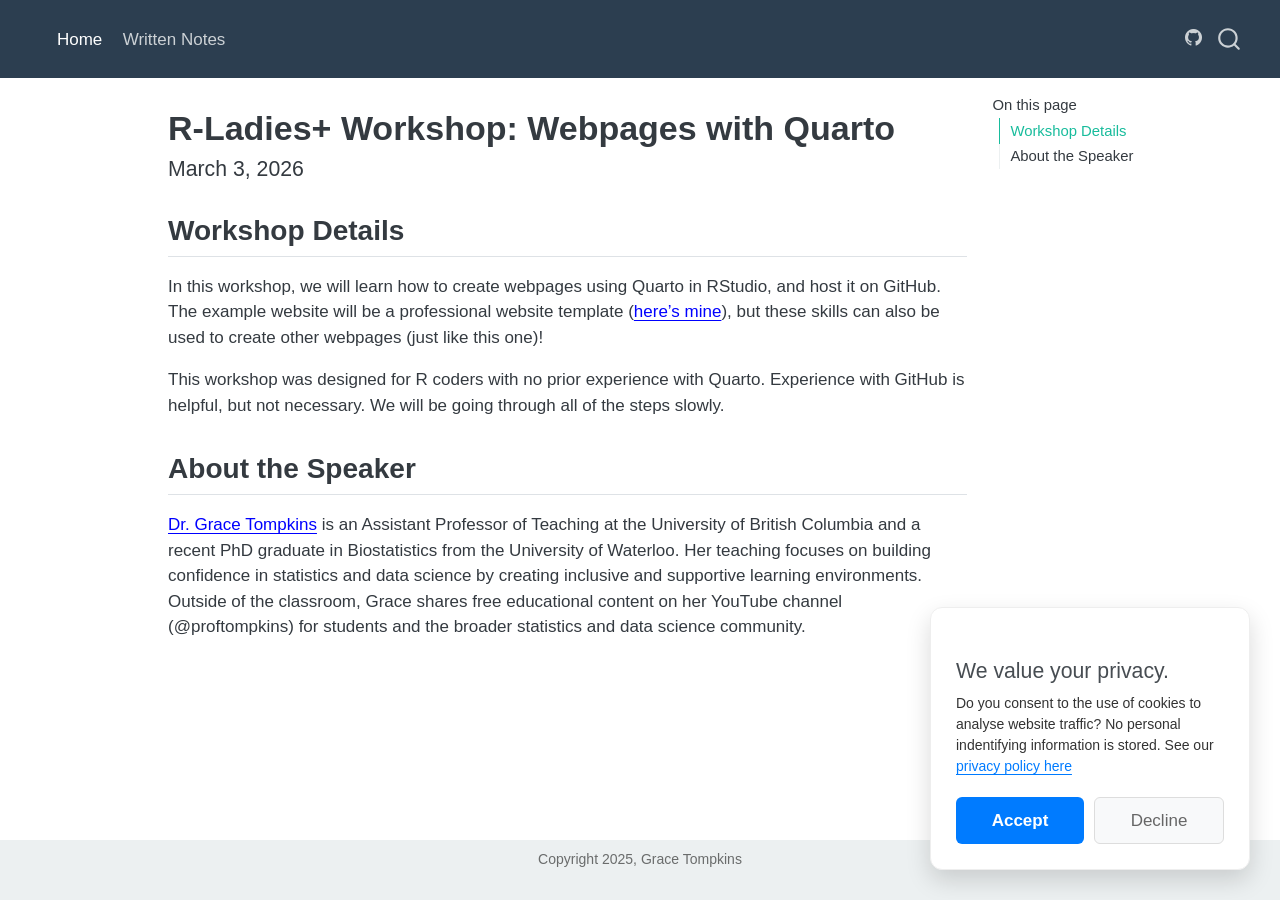
<file: docs/index.html>
<!DOCTYPE html>
<html xmlns="http://www.w3.org/1999/xhtml" lang="en" xml:lang="en"><head>

<meta charset="utf-8">
<meta name="generator" content="quarto-1.8.27">

<meta name="viewport" content="width=device-width, initial-scale=1.0, user-scalable=yes">


<title>R-Ladies+ Workshop: Webpages with Quarto –</title>
<style>
code{white-space: pre-wrap;}
span.smallcaps{font-variant: small-caps;}
div.columns{display: flex; gap: min(4vw, 1.5em);}
div.column{flex: auto; overflow-x: auto;}
div.hanging-indent{margin-left: 1.5em; text-indent: -1.5em;}
ul.task-list{list-style: none;}
ul.task-list li input[type="checkbox"] {
  width: 0.8em;
  margin: 0 0.8em 0.2em -1em; /* quarto-specific, see https://github.com/quarto-dev/quarto-cli/issues/4556 */ 
  vertical-align: middle;
}
</style>


<script src="site_libs/quarto-nav/quarto-nav.js"></script>
<script src="site_libs/quarto-nav/headroom.min.js"></script>
<script src="site_libs/clipboard/clipboard.min.js"></script>
<script src="site_libs/quarto-search/autocomplete.umd.js"></script>
<script src="site_libs/quarto-search/fuse.min.js"></script>
<script src="site_libs/quarto-search/quarto-search.js"></script>
<meta name="quarto:offset" content="./">
<script src="site_libs/quarto-html/quarto.js" type="module"></script>
<script src="site_libs/quarto-html/tabsets/tabsets.js" type="module"></script>
<script src="site_libs/quarto-html/axe/axe-check.js" type="module"></script>
<script src="site_libs/quarto-html/popper.min.js"></script>
<script src="site_libs/quarto-html/tippy.umd.min.js"></script>
<script src="site_libs/quarto-html/anchor.min.js"></script>
<link href="site_libs/quarto-html/tippy.css" rel="stylesheet">
<link href="site_libs/quarto-html/quarto-syntax-highlighting-ed96de9b727972fe78a7b5d16c58bf87.css" rel="stylesheet" id="quarto-text-highlighting-styles">
<script src="site_libs/bootstrap/bootstrap.min.js"></script>
<link href="site_libs/bootstrap/bootstrap-icons.css" rel="stylesheet">
<link href="site_libs/bootstrap/bootstrap-a77230261594aeb2a9720b185e0db048.min.css" rel="stylesheet" append-hash="true" id="quarto-bootstrap" data-mode="light">
<script id="quarto-search-options" type="application/json">{
  "location": "navbar",
  "copy-button": false,
  "collapse-after": 3,
  "panel-placement": "end",
  "type": "overlay",
  "limit": 50,
  "keyboard-shortcut": [
    "f",
    "/",
    "s"
  ],
  "show-item-context": false,
  "language": {
    "search-no-results-text": "No results",
    "search-matching-documents-text": "matching documents",
    "search-copy-link-title": "Copy link to search",
    "search-hide-matches-text": "Hide additional matches",
    "search-more-match-text": "more match in this document",
    "search-more-matches-text": "more matches in this document",
    "search-clear-button-title": "Clear",
    "search-text-placeholder": "",
    "search-detached-cancel-button-title": "Cancel",
    "search-submit-button-title": "Submit",
    "search-label": "Search"
  }
}</script>
<script async="" src="https://www.googletagmanager.com/gtag/js?id=G-RJDHWMT862"></script>
<script>
  window.dataLayer = window.dataLayer || [];
  function gtag(){dataLayer.push(arguments);}
  
  // Default to 'denied' if you want to be GDPR compliant
  gtag('consent', 'default', {
    'analytics_storage': 'denied'
  });

  gtag('js', new Date());
  gtag('config', 'G-RJDHWMT862');

  // Function to trigger when user accepts
  function acceptCookies() {
    gtag('consent', 'update', {
      'analytics_storage': 'granted'
    });
    // Hide your pop-up logic here
    document.getElementById('cookie-popup').style.display = 'none';
    localStorage.setItem('cookieConsent', 'granted');
  }
</script>


<link rel="stylesheet" href="styles.css">
</head>

<body class="nav-fixed quarto-light">

<div id="quarto-search-results"></div>
  <header id="quarto-header" class="headroom fixed-top">
    <nav class="navbar navbar-expand-lg " data-bs-theme="dark">
      <div class="navbar-container container-fluid">
      <div class="navbar-brand-container mx-auto">
    <a class="navbar-brand" href="./index.html">
    <span class="navbar-title"></span>
    </a>
  </div>
            <div id="quarto-search" class="" title="Search"></div>
          <button class="navbar-toggler" type="button" data-bs-toggle="collapse" data-bs-target="#navbarCollapse" aria-controls="navbarCollapse" role="menu" aria-expanded="false" aria-label="Toggle navigation" onclick="if (window.quartoToggleHeadroom) { window.quartoToggleHeadroom(); }">
  <span class="navbar-toggler-icon"></span>
</button>
          <div class="collapse navbar-collapse" id="navbarCollapse">
            <ul class="navbar-nav navbar-nav-scroll me-auto">
  <li class="nav-item">
    <a class="nav-link active" href="./index.html" aria-current="page"> 
<span class="menu-text">Home</span></a>
  </li>  
  <li class="nav-item">
    <a class="nav-link" href="./notes.html"> 
<span class="menu-text">Written Notes</span></a>
  </li>  
</ul>
          </div> <!-- /navcollapse -->
            <div class="quarto-navbar-tools">
    <a href="https://github.com/grcetmpk/rladies-quartowebpages" title="" class="quarto-navigation-tool px-1" aria-label=""><i class="bi bi-github"></i></a>
</div>
      </div> <!-- /container-fluid -->
    </nav>
</header>
<!-- content -->
<div id="quarto-content" class="quarto-container page-columns page-rows-contents page-layout-article page-navbar">
<!-- sidebar -->
<!-- margin-sidebar -->
    <div id="quarto-margin-sidebar" class="sidebar margin-sidebar">
        <nav id="TOC" role="doc-toc" class="toc-active">
    <h2 id="toc-title">On this page</h2>
   
  <ul>
  <li><a href="#workshop-details" id="toc-workshop-details" class="nav-link active" data-scroll-target="#workshop-details">Workshop Details</a></li>
  <li><a href="#about-the-speaker" id="toc-about-the-speaker" class="nav-link" data-scroll-target="#about-the-speaker">About the Speaker</a></li>
  </ul>
</nav>
    </div>
<!-- main -->
<main class="content" id="quarto-document-content">

<header id="title-block-header" class="quarto-title-block default">
<div class="quarto-title">
<h1 class="title">R-Ladies+ Workshop: Webpages with Quarto</h1>
<p class="subtitle lead">March 3, 2026</p>
</div>



<div class="quarto-title-meta">

    
  
    
  </div>
  


</header>


<section id="workshop-details" class="level2">
<h2 class="anchored" data-anchor-id="workshop-details">Workshop Details</h2>
<p>In this workshop, we will learn how to create webpages using Quarto in RStudio, and host it on GitHub. The example website will be a professional website template (<a href="grcetmpk.github.io">here’s mine</a>), but these skills can also be used to create other webpages (just like this one)!</p>
<p>This workshop was designed for R coders with no prior experience with Quarto. Experience with GitHub is helpful, but not necessary. We will be going through all of the steps slowly.</p>
</section>
<section id="about-the-speaker" class="level2">
<h2 class="anchored" data-anchor-id="about-the-speaker">About the Speaker</h2>
<p><a href="grcetmpk.github.io">Dr.&nbsp;Grace Tompkins</a> is an Assistant Professor of Teaching at the University of British Columbia and a recent PhD graduate in Biostatistics from the University of Waterloo. Her teaching focuses on building confidence in statistics and data science by creating inclusive and supportive learning environments. Outside of the classroom, Grace shares free educational content on her YouTube channel (<span class="citation" data-cites="proftompkins">@proftompkins</span>) for students and the broader statistics and data science community.</p>


</section>

</main> <!-- /main -->
<style>
  #cookie-popup {
    position: fixed;
    bottom: 30px;
    right: 30px;
    width: 320px;
    background-color: #ffffff;
    /* This padding creates the space between the edge and the content */
    padding: 25px; 
    border-radius: 12px;
    box-shadow: 0 10px 25px rgba(0,0,0,0.15);
    border: 1px solid #eee;
    z-index: 9999;
    font-family: sans-serif;
    display: none; /* Hidden by default, shown by logic below */
  }

  #cookie-popup p {
    margin: 0 0 20px 0;
    font-size: 14px;
    line-height: 1.5;
    color: #333;
  }

  .popup-button-container {
    display: flex;
    gap: 10px; /* Space between the two buttons */
  }

  .btn-accept {
    flex: 1;
    background-color: #007bff;
    color: white;
    border: none;
    padding: 10px;
    border-radius: 6px;
    cursor: pointer;
    font-weight: 600;
  }

  .btn-decline {
    flex: 1;
    background-color: #f8f9fa;
    color: #666;
    border: 1px solid #ddd;
    padding: 10px;
    border-radius: 6px;
    cursor: pointer;
  }

  .btn-accept:hover { background-color: #0056b3; }
  .btn-decline:hover { background-color: #e2e6ea; }
</style>

<div id="cookie-popup">
  <h4> We value your privacy. </h4>
  <p>Do you consent to the use of cookies to analyse website traffic? No personal indentifying information is stored. See our <a href="./privacypolicy/privacy.html" style="color: #007bff; text-decoration: underline;">privacy policy here</a></p>
  <div class="popup-button-container">
    <button class="btn-accept" onclick="acceptCookies()">Accept</button>
    <button class="btn-decline" onclick="declineCookies()">Decline</button>
  </div>
</div>

<script>
  window.onload = function() {
    const consent = localStorage.getItem('cookieConsent');
    // Only show if the user hasn't made a choice yet
    if (!consent) {
      document.getElementById('cookie-popup').style.display = 'block';
    } else if (consent === 'granted') {
      // If already granted, run the analytics logic
      activateAnalytics();
    }
  };

  function acceptCookies() {
    localStorage.setItem('cookieConsent', 'granted');
    activateAnalytics();
    closePopup();
  }

  function declineCookies() {
    localStorage.setItem('cookieConsent', 'denied');
    closePopup();
  }

  function closePopup() {
    document.getElementById('cookie-popup').style.display = 'none';
  }

  function activateAnalytics() {
    // This calls the gtag consent update from your google-analytics.html
    if (typeof gtag === 'function') {
      gtag('consent', 'update', {
        'analytics_storage': 'granted'
      });
    }
  }
</script>
<script id="quarto-html-after-body" type="application/javascript">
  window.document.addEventListener("DOMContentLoaded", function (event) {
    const icon = "";
    const anchorJS = new window.AnchorJS();
    anchorJS.options = {
      placement: 'right',
      icon: icon
    };
    anchorJS.add('.anchored');
    const isCodeAnnotation = (el) => {
      for (const clz of el.classList) {
        if (clz.startsWith('code-annotation-')) {                     
          return true;
        }
      }
      return false;
    }
    const onCopySuccess = function(e) {
      // button target
      const button = e.trigger;
      // don't keep focus
      button.blur();
      // flash "checked"
      button.classList.add('code-copy-button-checked');
      var currentTitle = button.getAttribute("title");
      button.setAttribute("title", "Copied!");
      let tooltip;
      if (window.bootstrap) {
        button.setAttribute("data-bs-toggle", "tooltip");
        button.setAttribute("data-bs-placement", "left");
        button.setAttribute("data-bs-title", "Copied!");
        tooltip = new bootstrap.Tooltip(button, 
          { trigger: "manual", 
            customClass: "code-copy-button-tooltip",
            offset: [0, -8]});
        tooltip.show();    
      }
      setTimeout(function() {
        if (tooltip) {
          tooltip.hide();
          button.removeAttribute("data-bs-title");
          button.removeAttribute("data-bs-toggle");
          button.removeAttribute("data-bs-placement");
        }
        button.setAttribute("title", currentTitle);
        button.classList.remove('code-copy-button-checked');
      }, 1000);
      // clear code selection
      e.clearSelection();
    }
    const getTextToCopy = function(trigger) {
      const outerScaffold = trigger.parentElement.cloneNode(true);
      const codeEl = outerScaffold.querySelector('code');
      for (const childEl of codeEl.children) {
        if (isCodeAnnotation(childEl)) {
          childEl.remove();
        }
      }
      return codeEl.innerText;
    }
    const clipboard = new window.ClipboardJS('.code-copy-button:not([data-in-quarto-modal])', {
      text: getTextToCopy
    });
    clipboard.on('success', onCopySuccess);
    if (window.document.getElementById('quarto-embedded-source-code-modal')) {
      const clipboardModal = new window.ClipboardJS('.code-copy-button[data-in-quarto-modal]', {
        text: getTextToCopy,
        container: window.document.getElementById('quarto-embedded-source-code-modal')
      });
      clipboardModal.on('success', onCopySuccess);
    }
      var localhostRegex = new RegExp(/^(?:http|https):\/\/localhost\:?[0-9]*\//);
      var mailtoRegex = new RegExp(/^mailto:/);
        var filterRegex = new RegExp('/' + window.location.host + '/');
      var isInternal = (href) => {
          return filterRegex.test(href) || localhostRegex.test(href) || mailtoRegex.test(href);
      }
      // Inspect non-navigation links and adorn them if external
     var links = window.document.querySelectorAll('a[href]:not(.nav-link):not(.navbar-brand):not(.toc-action):not(.sidebar-link):not(.sidebar-item-toggle):not(.pagination-link):not(.no-external):not([aria-hidden]):not(.dropdown-item):not(.quarto-navigation-tool):not(.about-link)');
      for (var i=0; i<links.length; i++) {
        const link = links[i];
        if (!isInternal(link.href)) {
          // undo the damage that might have been done by quarto-nav.js in the case of
          // links that we want to consider external
          if (link.dataset.originalHref !== undefined) {
            link.href = link.dataset.originalHref;
          }
        }
      }
    function tippyHover(el, contentFn, onTriggerFn, onUntriggerFn) {
      const config = {
        allowHTML: true,
        maxWidth: 500,
        delay: 100,
        arrow: false,
        appendTo: function(el) {
            return el.parentElement;
        },
        interactive: true,
        interactiveBorder: 10,
        theme: 'quarto',
        placement: 'bottom-start',
      };
      if (contentFn) {
        config.content = contentFn;
      }
      if (onTriggerFn) {
        config.onTrigger = onTriggerFn;
      }
      if (onUntriggerFn) {
        config.onUntrigger = onUntriggerFn;
      }
      window.tippy(el, config); 
    }
    const noterefs = window.document.querySelectorAll('a[role="doc-noteref"]');
    for (var i=0; i<noterefs.length; i++) {
      const ref = noterefs[i];
      tippyHover(ref, function() {
        // use id or data attribute instead here
        let href = ref.getAttribute('data-footnote-href') || ref.getAttribute('href');
        try { href = new URL(href).hash; } catch {}
        const id = href.replace(/^#\/?/, "");
        const note = window.document.getElementById(id);
        if (note) {
          return note.innerHTML;
        } else {
          return "";
        }
      });
    }
    const xrefs = window.document.querySelectorAll('a.quarto-xref');
    const processXRef = (id, note) => {
      // Strip column container classes
      const stripColumnClz = (el) => {
        el.classList.remove("page-full", "page-columns");
        if (el.children) {
          for (const child of el.children) {
            stripColumnClz(child);
          }
        }
      }
      stripColumnClz(note)
      if (id === null || id.startsWith('sec-')) {
        // Special case sections, only their first couple elements
        const container = document.createElement("div");
        if (note.children && note.children.length > 2) {
          container.appendChild(note.children[0].cloneNode(true));
          for (let i = 1; i < note.children.length; i++) {
            const child = note.children[i];
            if (child.tagName === "P" && child.innerText === "") {
              continue;
            } else {
              container.appendChild(child.cloneNode(true));
              break;
            }
          }
          if (window.Quarto?.typesetMath) {
            window.Quarto.typesetMath(container);
          }
          return container.innerHTML
        } else {
          if (window.Quarto?.typesetMath) {
            window.Quarto.typesetMath(note);
          }
          return note.innerHTML;
        }
      } else {
        // Remove any anchor links if they are present
        const anchorLink = note.querySelector('a.anchorjs-link');
        if (anchorLink) {
          anchorLink.remove();
        }
        if (window.Quarto?.typesetMath) {
          window.Quarto.typesetMath(note);
        }
        if (note.classList.contains("callout")) {
          return note.outerHTML;
        } else {
          return note.innerHTML;
        }
      }
    }
    for (var i=0; i<xrefs.length; i++) {
      const xref = xrefs[i];
      tippyHover(xref, undefined, function(instance) {
        instance.disable();
        let url = xref.getAttribute('href');
        let hash = undefined; 
        if (url.startsWith('#')) {
          hash = url;
        } else {
          try { hash = new URL(url).hash; } catch {}
        }
        if (hash) {
          const id = hash.replace(/^#\/?/, "");
          const note = window.document.getElementById(id);
          if (note !== null) {
            try {
              const html = processXRef(id, note.cloneNode(true));
              instance.setContent(html);
            } finally {
              instance.enable();
              instance.show();
            }
          } else {
            // See if we can fetch this
            fetch(url.split('#')[0])
            .then(res => res.text())
            .then(html => {
              const parser = new DOMParser();
              const htmlDoc = parser.parseFromString(html, "text/html");
              const note = htmlDoc.getElementById(id);
              if (note !== null) {
                const html = processXRef(id, note);
                instance.setContent(html);
              } 
            }).finally(() => {
              instance.enable();
              instance.show();
            });
          }
        } else {
          // See if we can fetch a full url (with no hash to target)
          // This is a special case and we should probably do some content thinning / targeting
          fetch(url)
          .then(res => res.text())
          .then(html => {
            const parser = new DOMParser();
            const htmlDoc = parser.parseFromString(html, "text/html");
            const note = htmlDoc.querySelector('main.content');
            if (note !== null) {
              // This should only happen for chapter cross references
              // (since there is no id in the URL)
              // remove the first header
              if (note.children.length > 0 && note.children[0].tagName === "HEADER") {
                note.children[0].remove();
              }
              const html = processXRef(null, note);
              instance.setContent(html);
            } 
          }).finally(() => {
            instance.enable();
            instance.show();
          });
        }
      }, function(instance) {
      });
    }
        let selectedAnnoteEl;
        const selectorForAnnotation = ( cell, annotation) => {
          let cellAttr = 'data-code-cell="' + cell + '"';
          let lineAttr = 'data-code-annotation="' +  annotation + '"';
          const selector = 'span[' + cellAttr + '][' + lineAttr + ']';
          return selector;
        }
        const selectCodeLines = (annoteEl) => {
          const doc = window.document;
          const targetCell = annoteEl.getAttribute("data-target-cell");
          const targetAnnotation = annoteEl.getAttribute("data-target-annotation");
          const annoteSpan = window.document.querySelector(selectorForAnnotation(targetCell, targetAnnotation));
          const lines = annoteSpan.getAttribute("data-code-lines").split(",");
          const lineIds = lines.map((line) => {
            return targetCell + "-" + line;
          })
          let top = null;
          let height = null;
          let parent = null;
          if (lineIds.length > 0) {
              //compute the position of the single el (top and bottom and make a div)
              const el = window.document.getElementById(lineIds[0]);
              top = el.offsetTop;
              height = el.offsetHeight;
              parent = el.parentElement.parentElement;
            if (lineIds.length > 1) {
              const lastEl = window.document.getElementById(lineIds[lineIds.length - 1]);
              const bottom = lastEl.offsetTop + lastEl.offsetHeight;
              height = bottom - top;
            }
            if (top !== null && height !== null && parent !== null) {
              // cook up a div (if necessary) and position it 
              let div = window.document.getElementById("code-annotation-line-highlight");
              if (div === null) {
                div = window.document.createElement("div");
                div.setAttribute("id", "code-annotation-line-highlight");
                div.style.position = 'absolute';
                parent.appendChild(div);
              }
              div.style.top = top - 2 + "px";
              div.style.height = height + 4 + "px";
              div.style.left = 0;
              let gutterDiv = window.document.getElementById("code-annotation-line-highlight-gutter");
              if (gutterDiv === null) {
                gutterDiv = window.document.createElement("div");
                gutterDiv.setAttribute("id", "code-annotation-line-highlight-gutter");
                gutterDiv.style.position = 'absolute';
                const codeCell = window.document.getElementById(targetCell);
                const gutter = codeCell.querySelector('.code-annotation-gutter');
                gutter.appendChild(gutterDiv);
              }
              gutterDiv.style.top = top - 2 + "px";
              gutterDiv.style.height = height + 4 + "px";
            }
            selectedAnnoteEl = annoteEl;
          }
        };
        const unselectCodeLines = () => {
          const elementsIds = ["code-annotation-line-highlight", "code-annotation-line-highlight-gutter"];
          elementsIds.forEach((elId) => {
            const div = window.document.getElementById(elId);
            if (div) {
              div.remove();
            }
          });
          selectedAnnoteEl = undefined;
        };
          // Handle positioning of the toggle
      window.addEventListener(
        "resize",
        throttle(() => {
          elRect = undefined;
          if (selectedAnnoteEl) {
            selectCodeLines(selectedAnnoteEl);
          }
        }, 10)
      );
      function throttle(fn, ms) {
      let throttle = false;
      let timer;
        return (...args) => {
          if(!throttle) { // first call gets through
              fn.apply(this, args);
              throttle = true;
          } else { // all the others get throttled
              if(timer) clearTimeout(timer); // cancel #2
              timer = setTimeout(() => {
                fn.apply(this, args);
                timer = throttle = false;
              }, ms);
          }
        };
      }
        // Attach click handler to the DT
        const annoteDls = window.document.querySelectorAll('dt[data-target-cell]');
        for (const annoteDlNode of annoteDls) {
          annoteDlNode.addEventListener('click', (event) => {
            const clickedEl = event.target;
            if (clickedEl !== selectedAnnoteEl) {
              unselectCodeLines();
              const activeEl = window.document.querySelector('dt[data-target-cell].code-annotation-active');
              if (activeEl) {
                activeEl.classList.remove('code-annotation-active');
              }
              selectCodeLines(clickedEl);
              clickedEl.classList.add('code-annotation-active');
            } else {
              // Unselect the line
              unselectCodeLines();
              clickedEl.classList.remove('code-annotation-active');
            }
          });
        }
    const findCites = (el) => {
      const parentEl = el.parentElement;
      if (parentEl) {
        const cites = parentEl.dataset.cites;
        if (cites) {
          return {
            el,
            cites: cites.split(' ')
          };
        } else {
          return findCites(el.parentElement)
        }
      } else {
        return undefined;
      }
    };
    var bibliorefs = window.document.querySelectorAll('a[role="doc-biblioref"]');
    for (var i=0; i<bibliorefs.length; i++) {
      const ref = bibliorefs[i];
      const citeInfo = findCites(ref);
      if (citeInfo) {
        tippyHover(citeInfo.el, function() {
          var popup = window.document.createElement('div');
          citeInfo.cites.forEach(function(cite) {
            var citeDiv = window.document.createElement('div');
            citeDiv.classList.add('hanging-indent');
            citeDiv.classList.add('csl-entry');
            var biblioDiv = window.document.getElementById('ref-' + cite);
            if (biblioDiv) {
              citeDiv.innerHTML = biblioDiv.innerHTML;
            }
            popup.appendChild(citeDiv);
          });
          return popup.innerHTML;
        });
      }
    }
  });
  </script>
</div> <!-- /content -->
<footer class="footer">
  <div class="nav-footer">
    <div class="nav-footer-left">
      &nbsp;
    </div>   
    <div class="nav-footer-center">
<p>Copyright 2025, Grace Tompkins</p>
</div>
    <div class="nav-footer-right">
      &nbsp;
    </div>
  </div>
</footer>




</body></html>
</file>
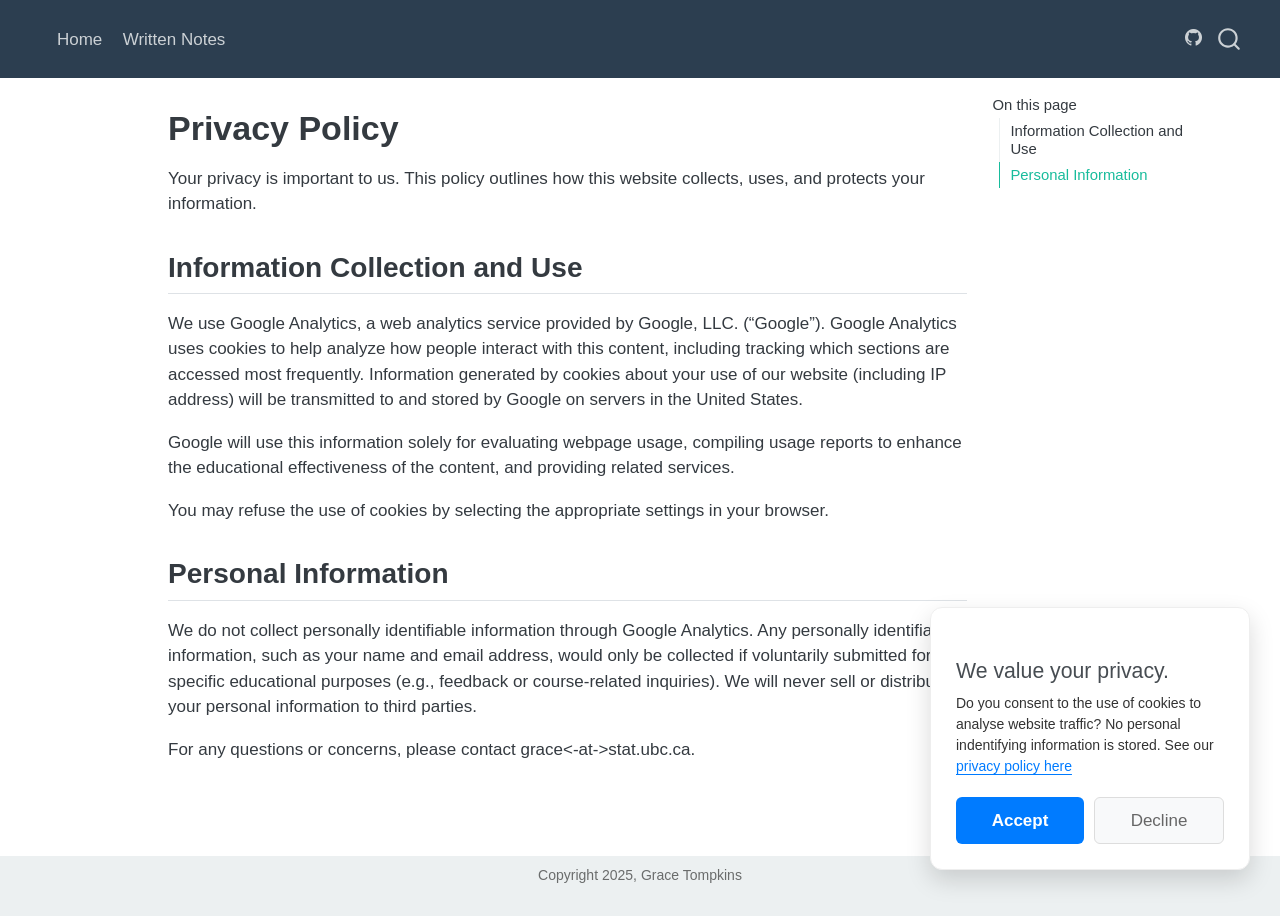
<file: docs/privacypolicy/privacy.html>
<!DOCTYPE html>
<html xmlns="http://www.w3.org/1999/xhtml" lang="en" xml:lang="en"><head>

<meta charset="utf-8">
<meta name="generator" content="quarto-1.8.27">

<meta name="viewport" content="width=device-width, initial-scale=1.0, user-scalable=yes">


<title>Privacy Policy –</title>
<style>
code{white-space: pre-wrap;}
span.smallcaps{font-variant: small-caps;}
div.columns{display: flex; gap: min(4vw, 1.5em);}
div.column{flex: auto; overflow-x: auto;}
div.hanging-indent{margin-left: 1.5em; text-indent: -1.5em;}
ul.task-list{list-style: none;}
ul.task-list li input[type="checkbox"] {
  width: 0.8em;
  margin: 0 0.8em 0.2em -1em; /* quarto-specific, see https://github.com/quarto-dev/quarto-cli/issues/4556 */ 
  vertical-align: middle;
}
</style>


<script src="../site_libs/quarto-nav/quarto-nav.js"></script>
<script src="../site_libs/quarto-nav/headroom.min.js"></script>
<script src="../site_libs/clipboard/clipboard.min.js"></script>
<script src="../site_libs/quarto-search/autocomplete.umd.js"></script>
<script src="../site_libs/quarto-search/fuse.min.js"></script>
<script src="../site_libs/quarto-search/quarto-search.js"></script>
<meta name="quarto:offset" content="../">
<script src="../site_libs/quarto-html/quarto.js" type="module"></script>
<script src="../site_libs/quarto-html/tabsets/tabsets.js" type="module"></script>
<script src="../site_libs/quarto-html/axe/axe-check.js" type="module"></script>
<script src="../site_libs/quarto-html/popper.min.js"></script>
<script src="../site_libs/quarto-html/tippy.umd.min.js"></script>
<script src="../site_libs/quarto-html/anchor.min.js"></script>
<link href="../site_libs/quarto-html/tippy.css" rel="stylesheet">
<link href="../site_libs/quarto-html/quarto-syntax-highlighting-ed96de9b727972fe78a7b5d16c58bf87.css" rel="stylesheet" id="quarto-text-highlighting-styles">
<script src="../site_libs/bootstrap/bootstrap.min.js"></script>
<link href="../site_libs/bootstrap/bootstrap-icons.css" rel="stylesheet">
<link href="../site_libs/bootstrap/bootstrap-818f4ee5df651f7720c0d509c2a0a066.min.css" rel="stylesheet" append-hash="true" id="quarto-bootstrap" data-mode="light">
<script id="quarto-search-options" type="application/json">{
  "location": "navbar",
  "copy-button": false,
  "collapse-after": 3,
  "panel-placement": "end",
  "type": "overlay",
  "limit": 50,
  "keyboard-shortcut": [
    "f",
    "/",
    "s"
  ],
  "show-item-context": false,
  "language": {
    "search-no-results-text": "No results",
    "search-matching-documents-text": "matching documents",
    "search-copy-link-title": "Copy link to search",
    "search-hide-matches-text": "Hide additional matches",
    "search-more-match-text": "more match in this document",
    "search-more-matches-text": "more matches in this document",
    "search-clear-button-title": "Clear",
    "search-text-placeholder": "",
    "search-detached-cancel-button-title": "Cancel",
    "search-submit-button-title": "Submit",
    "search-label": "Search"
  }
}</script>
<script async="" src="https://www.googletagmanager.com/gtag/js?id=G-RJDHWMT862"></script>
<script>
  window.dataLayer = window.dataLayer || [];
  function gtag(){dataLayer.push(arguments);}
  
  // Default to 'denied' if you want to be GDPR compliant
  gtag('consent', 'default', {
    'analytics_storage': 'denied'
  });

  gtag('js', new Date());
  gtag('config', 'G-RJDHWMT862');

  // Function to trigger when user accepts
  function acceptCookies() {
    gtag('consent', 'update', {
      'analytics_storage': 'granted'
    });
    // Hide your pop-up logic here
    document.getElementById('cookie-popup').style.display = 'none';
    localStorage.setItem('cookieConsent', 'granted');
  }
</script>


<link rel="stylesheet" href="../styles.css">
</head>

<body class="nav-fixed quarto-light">

<div id="quarto-search-results"></div>
  <header id="quarto-header" class="headroom fixed-top">
    <nav class="navbar navbar-expand-lg " data-bs-theme="dark">
      <div class="navbar-container container-fluid">
      <div class="navbar-brand-container mx-auto">
    <a class="navbar-brand" href="../index.html">
    <span class="navbar-title"></span>
    </a>
  </div>
            <div id="quarto-search" class="" title="Search"></div>
          <button class="navbar-toggler" type="button" data-bs-toggle="collapse" data-bs-target="#navbarCollapse" aria-controls="navbarCollapse" role="menu" aria-expanded="false" aria-label="Toggle navigation" onclick="if (window.quartoToggleHeadroom) { window.quartoToggleHeadroom(); }">
  <span class="navbar-toggler-icon"></span>
</button>
          <div class="collapse navbar-collapse" id="navbarCollapse">
            <ul class="navbar-nav navbar-nav-scroll me-auto">
  <li class="nav-item">
    <a class="nav-link" href="../index.html"> 
<span class="menu-text">Home</span></a>
  </li>  
  <li class="nav-item">
    <a class="nav-link" href="../notes.html"> 
<span class="menu-text">Written Notes</span></a>
  </li>  
</ul>
          </div> <!-- /navcollapse -->
            <div class="quarto-navbar-tools">
    <a href="https://github.com/grcetmpk/rladies-quartowebpages" title="" class="quarto-navigation-tool px-1" aria-label=""><i class="bi bi-github"></i></a>
</div>
      </div> <!-- /container-fluid -->
    </nav>
</header>
<!-- content -->
<div id="quarto-content" class="quarto-container page-columns page-rows-contents page-layout-article page-navbar">
<!-- sidebar -->
<!-- margin-sidebar -->
    <div id="quarto-margin-sidebar" class="sidebar margin-sidebar">
        <nav id="TOC" role="doc-toc" class="toc-active">
    <h2 id="toc-title">On this page</h2>
   
  <ul>
  <li><a href="#information-collection-and-use" id="toc-information-collection-and-use" class="nav-link active" data-scroll-target="#information-collection-and-use">Information Collection and Use</a></li>
  <li><a href="#personal-information" id="toc-personal-information" class="nav-link" data-scroll-target="#personal-information">Personal Information</a></li>
  </ul>
</nav>
    </div>
<!-- main -->
<main class="content" id="quarto-document-content">

<header id="title-block-header" class="quarto-title-block default">
<div class="quarto-title">
<h1 class="title">Privacy Policy</h1>
</div>



<div class="quarto-title-meta">

    
  
    
  </div>
  


</header>


<p>Your privacy is important to us. This policy outlines how this website collects, uses, and protects your information.</p>
<section id="information-collection-and-use" class="level2">
<h2 class="anchored" data-anchor-id="information-collection-and-use">Information Collection and Use</h2>
<p>We use Google Analytics, a web analytics service provided by Google, LLC. (“Google”). Google Analytics uses cookies to help analyze how people interact with this content, including tracking which sections are accessed most frequently. Information generated by cookies about your use of our website (including IP address) will be transmitted to and stored by Google on servers in the United States.</p>
<p>Google will use this information solely for evaluating webpage usage, compiling usage reports to enhance the educational effectiveness of the content, and providing related services.</p>
<p>You may refuse the use of cookies by selecting the appropriate settings in your browser.</p>
</section>
<section id="personal-information" class="level2">
<h2 class="anchored" data-anchor-id="personal-information">Personal Information</h2>
<p>We do not collect personally identifiable information through Google Analytics. Any personally identifiable information, such as your name and email address, would only be collected if voluntarily submitted for specific educational purposes (e.g., feedback or course-related inquiries). We will never sell or distribute your personal information to third parties.</p>
<p>For any questions or concerns, please contact grace&lt;-at-&gt;stat.ubc.ca.</p>


</section>

</main> <!-- /main -->
<style>
  #cookie-popup {
    position: fixed;
    bottom: 30px;
    right: 30px;
    width: 320px;
    background-color: #ffffff;
    /* This padding creates the space between the edge and the content */
    padding: 25px; 
    border-radius: 12px;
    box-shadow: 0 10px 25px rgba(0,0,0,0.15);
    border: 1px solid #eee;
    z-index: 9999;
    font-family: sans-serif;
    display: none; /* Hidden by default, shown by logic below */
  }

  #cookie-popup p {
    margin: 0 0 20px 0;
    font-size: 14px;
    line-height: 1.5;
    color: #333;
  }

  .popup-button-container {
    display: flex;
    gap: 10px; /* Space between the two buttons */
  }

  .btn-accept {
    flex: 1;
    background-color: #007bff;
    color: white;
    border: none;
    padding: 10px;
    border-radius: 6px;
    cursor: pointer;
    font-weight: 600;
  }

  .btn-decline {
    flex: 1;
    background-color: #f8f9fa;
    color: #666;
    border: 1px solid #ddd;
    padding: 10px;
    border-radius: 6px;
    cursor: pointer;
  }

  .btn-accept:hover { background-color: #0056b3; }
  .btn-decline:hover { background-color: #e2e6ea; }
</style>

<div id="cookie-popup">
  <h4> We value your privacy. </h4>
  <p>Do you consent to the use of cookies to analyse website traffic? No personal indentifying information is stored. See our <a href="../privacypolicy/privacy.html" style="color: #007bff; text-decoration: underline;">privacy policy here</a></p>
  <div class="popup-button-container">
    <button class="btn-accept" onclick="acceptCookies()">Accept</button>
    <button class="btn-decline" onclick="declineCookies()">Decline</button>
  </div>
</div>

<script>
  window.onload = function() {
    const consent = localStorage.getItem('cookieConsent');
    // Only show if the user hasn't made a choice yet
    if (!consent) {
      document.getElementById('cookie-popup').style.display = 'block';
    } else if (consent === 'granted') {
      // If already granted, run the analytics logic
      activateAnalytics();
    }
  };

  function acceptCookies() {
    localStorage.setItem('cookieConsent', 'granted');
    activateAnalytics();
    closePopup();
  }

  function declineCookies() {
    localStorage.setItem('cookieConsent', 'denied');
    closePopup();
  }

  function closePopup() {
    document.getElementById('cookie-popup').style.display = 'none';
  }

  function activateAnalytics() {
    // This calls the gtag consent update from your google-analytics.html
    if (typeof gtag === 'function') {
      gtag('consent', 'update', {
        'analytics_storage': 'granted'
      });
    }
  }
</script>
<script id="quarto-html-after-body" type="application/javascript">
  window.document.addEventListener("DOMContentLoaded", function (event) {
    const icon = "";
    const anchorJS = new window.AnchorJS();
    anchorJS.options = {
      placement: 'right',
      icon: icon
    };
    anchorJS.add('.anchored');
    const isCodeAnnotation = (el) => {
      for (const clz of el.classList) {
        if (clz.startsWith('code-annotation-')) {                     
          return true;
        }
      }
      return false;
    }
    const onCopySuccess = function(e) {
      // button target
      const button = e.trigger;
      // don't keep focus
      button.blur();
      // flash "checked"
      button.classList.add('code-copy-button-checked');
      var currentTitle = button.getAttribute("title");
      button.setAttribute("title", "Copied!");
      let tooltip;
      if (window.bootstrap) {
        button.setAttribute("data-bs-toggle", "tooltip");
        button.setAttribute("data-bs-placement", "left");
        button.setAttribute("data-bs-title", "Copied!");
        tooltip = new bootstrap.Tooltip(button, 
          { trigger: "manual", 
            customClass: "code-copy-button-tooltip",
            offset: [0, -8]});
        tooltip.show();    
      }
      setTimeout(function() {
        if (tooltip) {
          tooltip.hide();
          button.removeAttribute("data-bs-title");
          button.removeAttribute("data-bs-toggle");
          button.removeAttribute("data-bs-placement");
        }
        button.setAttribute("title", currentTitle);
        button.classList.remove('code-copy-button-checked');
      }, 1000);
      // clear code selection
      e.clearSelection();
    }
    const getTextToCopy = function(trigger) {
      const outerScaffold = trigger.parentElement.cloneNode(true);
      const codeEl = outerScaffold.querySelector('code');
      for (const childEl of codeEl.children) {
        if (isCodeAnnotation(childEl)) {
          childEl.remove();
        }
      }
      return codeEl.innerText;
    }
    const clipboard = new window.ClipboardJS('.code-copy-button:not([data-in-quarto-modal])', {
      text: getTextToCopy
    });
    clipboard.on('success', onCopySuccess);
    if (window.document.getElementById('quarto-embedded-source-code-modal')) {
      const clipboardModal = new window.ClipboardJS('.code-copy-button[data-in-quarto-modal]', {
        text: getTextToCopy,
        container: window.document.getElementById('quarto-embedded-source-code-modal')
      });
      clipboardModal.on('success', onCopySuccess);
    }
      var localhostRegex = new RegExp(/^(?:http|https):\/\/localhost\:?[0-9]*\//);
      var mailtoRegex = new RegExp(/^mailto:/);
        var filterRegex = new RegExp('/' + window.location.host + '/');
      var isInternal = (href) => {
          return filterRegex.test(href) || localhostRegex.test(href) || mailtoRegex.test(href);
      }
      // Inspect non-navigation links and adorn them if external
     var links = window.document.querySelectorAll('a[href]:not(.nav-link):not(.navbar-brand):not(.toc-action):not(.sidebar-link):not(.sidebar-item-toggle):not(.pagination-link):not(.no-external):not([aria-hidden]):not(.dropdown-item):not(.quarto-navigation-tool):not(.about-link)');
      for (var i=0; i<links.length; i++) {
        const link = links[i];
        if (!isInternal(link.href)) {
          // undo the damage that might have been done by quarto-nav.js in the case of
          // links that we want to consider external
          if (link.dataset.originalHref !== undefined) {
            link.href = link.dataset.originalHref;
          }
        }
      }
    function tippyHover(el, contentFn, onTriggerFn, onUntriggerFn) {
      const config = {
        allowHTML: true,
        maxWidth: 500,
        delay: 100,
        arrow: false,
        appendTo: function(el) {
            return el.parentElement;
        },
        interactive: true,
        interactiveBorder: 10,
        theme: 'quarto',
        placement: 'bottom-start',
      };
      if (contentFn) {
        config.content = contentFn;
      }
      if (onTriggerFn) {
        config.onTrigger = onTriggerFn;
      }
      if (onUntriggerFn) {
        config.onUntrigger = onUntriggerFn;
      }
      window.tippy(el, config); 
    }
    const noterefs = window.document.querySelectorAll('a[role="doc-noteref"]');
    for (var i=0; i<noterefs.length; i++) {
      const ref = noterefs[i];
      tippyHover(ref, function() {
        // use id or data attribute instead here
        let href = ref.getAttribute('data-footnote-href') || ref.getAttribute('href');
        try { href = new URL(href).hash; } catch {}
        const id = href.replace(/^#\/?/, "");
        const note = window.document.getElementById(id);
        if (note) {
          return note.innerHTML;
        } else {
          return "";
        }
      });
    }
    const xrefs = window.document.querySelectorAll('a.quarto-xref');
    const processXRef = (id, note) => {
      // Strip column container classes
      const stripColumnClz = (el) => {
        el.classList.remove("page-full", "page-columns");
        if (el.children) {
          for (const child of el.children) {
            stripColumnClz(child);
          }
        }
      }
      stripColumnClz(note)
      if (id === null || id.startsWith('sec-')) {
        // Special case sections, only their first couple elements
        const container = document.createElement("div");
        if (note.children && note.children.length > 2) {
          container.appendChild(note.children[0].cloneNode(true));
          for (let i = 1; i < note.children.length; i++) {
            const child = note.children[i];
            if (child.tagName === "P" && child.innerText === "") {
              continue;
            } else {
              container.appendChild(child.cloneNode(true));
              break;
            }
          }
          if (window.Quarto?.typesetMath) {
            window.Quarto.typesetMath(container);
          }
          return container.innerHTML
        } else {
          if (window.Quarto?.typesetMath) {
            window.Quarto.typesetMath(note);
          }
          return note.innerHTML;
        }
      } else {
        // Remove any anchor links if they are present
        const anchorLink = note.querySelector('a.anchorjs-link');
        if (anchorLink) {
          anchorLink.remove();
        }
        if (window.Quarto?.typesetMath) {
          window.Quarto.typesetMath(note);
        }
        if (note.classList.contains("callout")) {
          return note.outerHTML;
        } else {
          return note.innerHTML;
        }
      }
    }
    for (var i=0; i<xrefs.length; i++) {
      const xref = xrefs[i];
      tippyHover(xref, undefined, function(instance) {
        instance.disable();
        let url = xref.getAttribute('href');
        let hash = undefined; 
        if (url.startsWith('#')) {
          hash = url;
        } else {
          try { hash = new URL(url).hash; } catch {}
        }
        if (hash) {
          const id = hash.replace(/^#\/?/, "");
          const note = window.document.getElementById(id);
          if (note !== null) {
            try {
              const html = processXRef(id, note.cloneNode(true));
              instance.setContent(html);
            } finally {
              instance.enable();
              instance.show();
            }
          } else {
            // See if we can fetch this
            fetch(url.split('#')[0])
            .then(res => res.text())
            .then(html => {
              const parser = new DOMParser();
              const htmlDoc = parser.parseFromString(html, "text/html");
              const note = htmlDoc.getElementById(id);
              if (note !== null) {
                const html = processXRef(id, note);
                instance.setContent(html);
              } 
            }).finally(() => {
              instance.enable();
              instance.show();
            });
          }
        } else {
          // See if we can fetch a full url (with no hash to target)
          // This is a special case and we should probably do some content thinning / targeting
          fetch(url)
          .then(res => res.text())
          .then(html => {
            const parser = new DOMParser();
            const htmlDoc = parser.parseFromString(html, "text/html");
            const note = htmlDoc.querySelector('main.content');
            if (note !== null) {
              // This should only happen for chapter cross references
              // (since there is no id in the URL)
              // remove the first header
              if (note.children.length > 0 && note.children[0].tagName === "HEADER") {
                note.children[0].remove();
              }
              const html = processXRef(null, note);
              instance.setContent(html);
            } 
          }).finally(() => {
            instance.enable();
            instance.show();
          });
        }
      }, function(instance) {
      });
    }
        let selectedAnnoteEl;
        const selectorForAnnotation = ( cell, annotation) => {
          let cellAttr = 'data-code-cell="' + cell + '"';
          let lineAttr = 'data-code-annotation="' +  annotation + '"';
          const selector = 'span[' + cellAttr + '][' + lineAttr + ']';
          return selector;
        }
        const selectCodeLines = (annoteEl) => {
          const doc = window.document;
          const targetCell = annoteEl.getAttribute("data-target-cell");
          const targetAnnotation = annoteEl.getAttribute("data-target-annotation");
          const annoteSpan = window.document.querySelector(selectorForAnnotation(targetCell, targetAnnotation));
          const lines = annoteSpan.getAttribute("data-code-lines").split(",");
          const lineIds = lines.map((line) => {
            return targetCell + "-" + line;
          })
          let top = null;
          let height = null;
          let parent = null;
          if (lineIds.length > 0) {
              //compute the position of the single el (top and bottom and make a div)
              const el = window.document.getElementById(lineIds[0]);
              top = el.offsetTop;
              height = el.offsetHeight;
              parent = el.parentElement.parentElement;
            if (lineIds.length > 1) {
              const lastEl = window.document.getElementById(lineIds[lineIds.length - 1]);
              const bottom = lastEl.offsetTop + lastEl.offsetHeight;
              height = bottom - top;
            }
            if (top !== null && height !== null && parent !== null) {
              // cook up a div (if necessary) and position it 
              let div = window.document.getElementById("code-annotation-line-highlight");
              if (div === null) {
                div = window.document.createElement("div");
                div.setAttribute("id", "code-annotation-line-highlight");
                div.style.position = 'absolute';
                parent.appendChild(div);
              }
              div.style.top = top - 2 + "px";
              div.style.height = height + 4 + "px";
              div.style.left = 0;
              let gutterDiv = window.document.getElementById("code-annotation-line-highlight-gutter");
              if (gutterDiv === null) {
                gutterDiv = window.document.createElement("div");
                gutterDiv.setAttribute("id", "code-annotation-line-highlight-gutter");
                gutterDiv.style.position = 'absolute';
                const codeCell = window.document.getElementById(targetCell);
                const gutter = codeCell.querySelector('.code-annotation-gutter');
                gutter.appendChild(gutterDiv);
              }
              gutterDiv.style.top = top - 2 + "px";
              gutterDiv.style.height = height + 4 + "px";
            }
            selectedAnnoteEl = annoteEl;
          }
        };
        const unselectCodeLines = () => {
          const elementsIds = ["code-annotation-line-highlight", "code-annotation-line-highlight-gutter"];
          elementsIds.forEach((elId) => {
            const div = window.document.getElementById(elId);
            if (div) {
              div.remove();
            }
          });
          selectedAnnoteEl = undefined;
        };
          // Handle positioning of the toggle
      window.addEventListener(
        "resize",
        throttle(() => {
          elRect = undefined;
          if (selectedAnnoteEl) {
            selectCodeLines(selectedAnnoteEl);
          }
        }, 10)
      );
      function throttle(fn, ms) {
      let throttle = false;
      let timer;
        return (...args) => {
          if(!throttle) { // first call gets through
              fn.apply(this, args);
              throttle = true;
          } else { // all the others get throttled
              if(timer) clearTimeout(timer); // cancel #2
              timer = setTimeout(() => {
                fn.apply(this, args);
                timer = throttle = false;
              }, ms);
          }
        };
      }
        // Attach click handler to the DT
        const annoteDls = window.document.querySelectorAll('dt[data-target-cell]');
        for (const annoteDlNode of annoteDls) {
          annoteDlNode.addEventListener('click', (event) => {
            const clickedEl = event.target;
            if (clickedEl !== selectedAnnoteEl) {
              unselectCodeLines();
              const activeEl = window.document.querySelector('dt[data-target-cell].code-annotation-active');
              if (activeEl) {
                activeEl.classList.remove('code-annotation-active');
              }
              selectCodeLines(clickedEl);
              clickedEl.classList.add('code-annotation-active');
            } else {
              // Unselect the line
              unselectCodeLines();
              clickedEl.classList.remove('code-annotation-active');
            }
          });
        }
    const findCites = (el) => {
      const parentEl = el.parentElement;
      if (parentEl) {
        const cites = parentEl.dataset.cites;
        if (cites) {
          return {
            el,
            cites: cites.split(' ')
          };
        } else {
          return findCites(el.parentElement)
        }
      } else {
        return undefined;
      }
    };
    var bibliorefs = window.document.querySelectorAll('a[role="doc-biblioref"]');
    for (var i=0; i<bibliorefs.length; i++) {
      const ref = bibliorefs[i];
      const citeInfo = findCites(ref);
      if (citeInfo) {
        tippyHover(citeInfo.el, function() {
          var popup = window.document.createElement('div');
          citeInfo.cites.forEach(function(cite) {
            var citeDiv = window.document.createElement('div');
            citeDiv.classList.add('hanging-indent');
            citeDiv.classList.add('csl-entry');
            var biblioDiv = window.document.getElementById('ref-' + cite);
            if (biblioDiv) {
              citeDiv.innerHTML = biblioDiv.innerHTML;
            }
            popup.appendChild(citeDiv);
          });
          return popup.innerHTML;
        });
      }
    }
  });
  </script>
</div> <!-- /content -->
<footer class="footer">
  <div class="nav-footer">
    <div class="nav-footer-left">
      &nbsp;
    </div>   
    <div class="nav-footer-center">
<p>Copyright 2025, Grace Tompkins</p>
</div>
    <div class="nav-footer-right">
      &nbsp;
    </div>
  </div>
</footer>




</body></html>
</file>
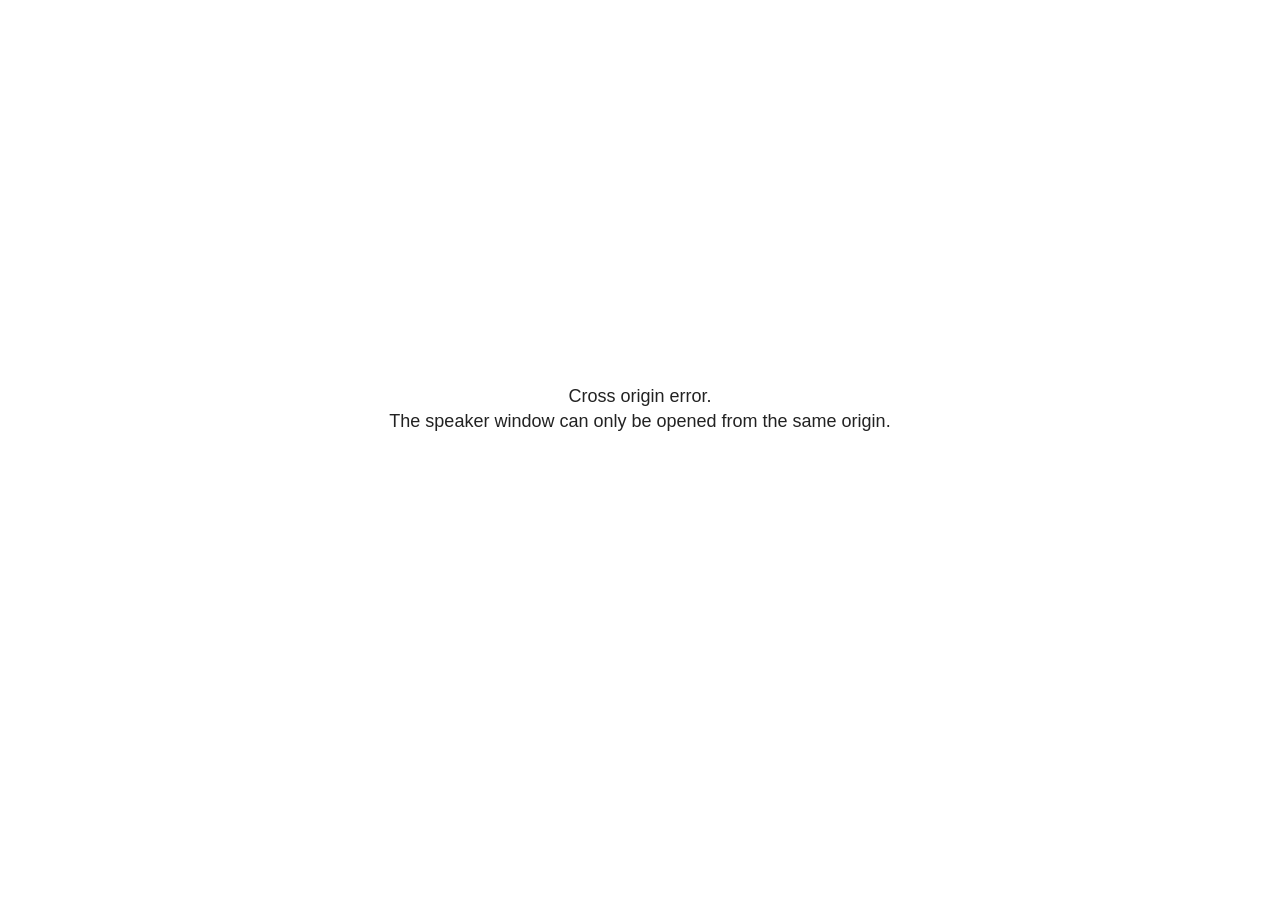
<file: docs/site_libs/revealjs/plugin/notes/speaker-view.html>
<!--
	NOTE: You need to build the notes plugin after making changes to this file.
-->
<html lang="en">
	<head>
		<meta charset="utf-8">

		<title>reveal.js - Speaker View</title>

		<style>
			body {
				font-family: Helvetica;
				font-size: 18px;
			}

			#current-slide,
			#upcoming-slide,
			#speaker-controls {
				padding: 6px;
				box-sizing: border-box;
				-moz-box-sizing: border-box;
			}

			#current-slide iframe,
			#upcoming-slide iframe {
				width: 100%;
				height: 100%;
				border: 1px solid #ddd;
			}

			#current-slide .label,
			#upcoming-slide .label {
				position: absolute;
				top: 10px;
				left: 10px;
				z-index: 2;
			}

			#connection-status {
				position: absolute;
				top: 0;
				left: 0;
				width: 100%;
				height: 100%;
				z-index: 20;
				padding: 30% 20% 20% 20%;
				font-size: 18px;
				color: #222;
				background: #fff;
				text-align: center;
				box-sizing: border-box;
				line-height: 1.4;
			}

			.overlay-element {
				height: 34px;
				line-height: 34px;
				padding: 0 10px;
				text-shadow: none;
				background: rgba( 220, 220, 220, 0.8 );
				color: #222;
				font-size: 14px;
			}

			.overlay-element.interactive:hover {
				background: rgba( 220, 220, 220, 1 );
			}

			#current-slide {
				position: absolute;
				width: 60%;
				height: 100%;
				top: 0;
				left: 0;
				padding-right: 0;
			}

			#upcoming-slide {
				position: absolute;
				width: 40%;
				height: 40%;
				right: 0;
				top: 0;
			}

			/* Speaker controls */
			#speaker-controls {
				position: absolute;
				top: 40%;
				right: 0;
				width: 40%;
				height: 60%;
				overflow: auto;
				font-size: 18px;
			}

				.speaker-controls-time.hidden,
				.speaker-controls-notes.hidden {
					display: none;
				}

				.speaker-controls-time .label,
				.speaker-controls-pace .label,
				.speaker-controls-notes .label {
					text-transform: uppercase;
					font-weight: normal;
					font-size: 0.66em;
					color: #666;
					margin: 0;
				}

				.speaker-controls-time, .speaker-controls-pace {
					border-bottom: 1px solid rgba( 200, 200, 200, 0.5 );
					margin-bottom: 10px;
					padding: 10px 16px;
					padding-bottom: 20px;
					cursor: pointer;
				}

				.speaker-controls-time .reset-button {
					opacity: 0;
					float: right;
					color: #666;
					text-decoration: none;
				}
				.speaker-controls-time:hover .reset-button {
					opacity: 1;
				}

				.speaker-controls-time .timer,
				.speaker-controls-time .clock {
					width: 50%;
				}

				.speaker-controls-time .timer,
				.speaker-controls-time .clock,
				.speaker-controls-time .pacing .hours-value,
				.speaker-controls-time .pacing .minutes-value,
				.speaker-controls-time .pacing .seconds-value {
					font-size: 1.9em;
				}

				.speaker-controls-time .timer {
					float: left;
				}

				.speaker-controls-time .clock {
					float: right;
					text-align: right;
				}

				.speaker-controls-time span.mute {
					opacity: 0.3;
				}

				.speaker-controls-time .pacing-title {
					margin-top: 5px;
				}

				.speaker-controls-time .pacing.ahead {
					color: blue;
				}

				.speaker-controls-time .pacing.on-track {
					color: green;
				}

				.speaker-controls-time .pacing.behind {
					color: red;
				}

				.speaker-controls-notes {
					padding: 10px 16px;
				}

				.speaker-controls-notes .value {
					margin-top: 5px;
					line-height: 1.4;
					font-size: 1.2em;
				}

			/* Layout selector */
			#speaker-layout {
				position: absolute;
				top: 10px;
				right: 10px;
				color: #222;
				z-index: 10;
			}
				#speaker-layout select {
					position: absolute;
					width: 100%;
					height: 100%;
					top: 0;
					left: 0;
					border: 0;
					box-shadow: 0;
					cursor: pointer;
					opacity: 0;

					font-size: 1em;
					background-color: transparent;

					-moz-appearance: none;
					-webkit-appearance: none;
					-webkit-tap-highlight-color: rgba(0, 0, 0, 0);
				}

				#speaker-layout select:focus {
					outline: none;
					box-shadow: none;
				}

			.clear {
				clear: both;
			}

			/* Speaker layout: Wide */
			body[data-speaker-layout="wide"] #current-slide,
			body[data-speaker-layout="wide"] #upcoming-slide {
				width: 50%;
				height: 45%;
				padding: 6px;
			}

			body[data-speaker-layout="wide"] #current-slide {
				top: 0;
				left: 0;
			}

			body[data-speaker-layout="wide"] #upcoming-slide {
				top: 0;
				left: 50%;
			}

			body[data-speaker-layout="wide"] #speaker-controls {
				top: 45%;
				left: 0;
				width: 100%;
				height: 50%;
				font-size: 1.25em;
			}

			/* Speaker layout: Tall */
			body[data-speaker-layout="tall"] #current-slide,
			body[data-speaker-layout="tall"] #upcoming-slide {
				width: 45%;
				height: 50%;
				padding: 6px;
			}

			body[data-speaker-layout="tall"] #current-slide {
				top: 0;
				left: 0;
			}

			body[data-speaker-layout="tall"] #upcoming-slide {
				top: 50%;
				left: 0;
			}

			body[data-speaker-layout="tall"] #speaker-controls {
				padding-top: 40px;
				top: 0;
				left: 45%;
				width: 55%;
				height: 100%;
				font-size: 1.25em;
			}

			/* Speaker layout: Notes only */
			body[data-speaker-layout="notes-only"] #current-slide,
			body[data-speaker-layout="notes-only"] #upcoming-slide {
				display: none;
			}

			body[data-speaker-layout="notes-only"] #speaker-controls {
				padding-top: 40px;
				top: 0;
				left: 0;
				width: 100%;
				height: 100%;
				font-size: 1.25em;
			}

			@media screen and (max-width: 1080px) {
				body[data-speaker-layout="default"] #speaker-controls {
					font-size: 16px;
				}
			}

			@media screen and (max-width: 900px) {
				body[data-speaker-layout="default"] #speaker-controls {
					font-size: 14px;
				}
			}

			@media screen and (max-width: 800px) {
				body[data-speaker-layout="default"] #speaker-controls {
					font-size: 12px;
				}
			}

		</style>
	</head>

	<body>

		<div id="connection-status">Loading speaker view...</div>

		<div id="current-slide"></div>
		<div id="upcoming-slide"><span class="overlay-element label">Upcoming</span></div>
		<div id="speaker-controls">
			<div class="speaker-controls-time">
				<h4 class="label">Time <span class="reset-button">Click to Reset</span></h4>
				<div class="clock">
					<span class="clock-value">0:00 AM</span>
				</div>
				<div class="timer">
					<span class="hours-value">00</span><span class="minutes-value">:00</span><span class="seconds-value">:00</span>
				</div>
				<div class="clear"></div>

				<h4 class="label pacing-title" style="display: none">Pacing – Time to finish current slide</h4>
				<div class="pacing" style="display: none">
					<span class="hours-value">00</span><span class="minutes-value">:00</span><span class="seconds-value">:00</span>
				</div>
			</div>

			<div class="speaker-controls-notes hidden">
				<h4 class="label">Notes</h4>
				<div class="value"></div>
			</div>
		</div>
		<div id="speaker-layout" class="overlay-element interactive">
			<span class="speaker-layout-label"></span>
			<select class="speaker-layout-dropdown"></select>
		</div>

		<script>

			(function() {

				var notes,
					notesValue,
					currentState,
					currentSlide,
					upcomingSlide,
					layoutLabel,
					layoutDropdown,
					pendingCalls = {},
					lastRevealApiCallId = 0,
					connected = false

				var connectionStatus = document.querySelector( '#connection-status' );

				var SPEAKER_LAYOUTS = {
					'default': 'Default',
					'wide': 'Wide',
					'tall': 'Tall',
					'notes-only': 'Notes only'
				};

				setupLayout();

				let openerOrigin;

				try {
					openerOrigin = window.opener.location.origin;
				}
				catch ( error ) { console.warn( error ) }

				// In order to prevent XSS, the speaker view will only run if its
				// opener has the same origin as itself
				if( window.location.origin !== openerOrigin ) {
					connectionStatus.innerHTML = 'Cross origin error.<br>The speaker window can only be opened from the same origin.';
					return;
				}

				var connectionTimeout = setTimeout( function() {
					connectionStatus.innerHTML = 'Error connecting to main window.<br>Please try closing and reopening the speaker view.';
				}, 5000 );

				window.addEventListener( 'message', function( event ) {

					// Validate the origin of all messages to avoid parsing messages
					// that aren't meant for us. Ignore when running off file:// so
					// that the speaker view continues to work without a web server.
					if( window.location.origin !== event.origin && window.location.origin !== 'file://' ) {
						return
					}

					clearTimeout( connectionTimeout );
					connectionStatus.style.display = 'none';

					var data = JSON.parse( event.data );

					// The overview mode is only useful to the reveal.js instance
					// where navigation occurs so we don't sync it
					if( data.state ) delete data.state.overview;

					// Messages sent by the notes plugin inside of the main window
					if( data && data.namespace === 'reveal-notes' ) {
						if( data.type === 'connect' ) {
							handleConnectMessage( data );
						}
						else if( data.type === 'state' ) {
							handleStateMessage( data );
						}
						else if( data.type === 'return' ) {
							pendingCalls[data.callId](data.result);
							delete pendingCalls[data.callId];
						}
					}
					// Messages sent by the reveal.js inside of the current slide preview
					else if( data && data.namespace === 'reveal' ) {
						if( /ready/.test( data.eventName ) ) {
							// Send a message back to notify that the handshake is complete
							window.opener.postMessage( JSON.stringify({ namespace: 'reveal-notes', type: 'connected'} ), '*' );
						}
						else if( /slidechanged|fragmentshown|fragmenthidden|paused|resumed/.test( data.eventName ) && currentState !== JSON.stringify( data.state ) ) {

							dispatchStateToMainWindow( data.state );

						}
					}

				} );

				/**
				 * Updates the presentation in the main window to match the state
				 * of the presentation in the notes window.
				 */
				const dispatchStateToMainWindow = debounce(( state ) => {
					window.opener.postMessage( JSON.stringify({ method: 'setState', args: [ state ]} ), '*' );
				}, 500);

				/**
				 * Asynchronously calls the Reveal.js API of the main frame.
				 */
				function callRevealApi( methodName, methodArguments, callback ) {

					var callId = ++lastRevealApiCallId;
					pendingCalls[callId] = callback;
					window.opener.postMessage( JSON.stringify( {
						namespace: 'reveal-notes',
						type: 'call',
						callId: callId,
						methodName: methodName,
						arguments: methodArguments
					} ), '*' );

				}

				/**
				 * Called when the main window is trying to establish a
				 * connection.
				 */
				function handleConnectMessage( data ) {

					if( connected === false ) {
						connected = true;

						setupIframes( data );
						setupKeyboard();
						setupNotes();
						setupTimer();
						setupHeartbeat();
					}

				}

				/**
				 * Called when the main window sends an updated state.
				 */
				function handleStateMessage( data ) {

					// Store the most recently set state to avoid circular loops
					// applying the same state
					currentState = JSON.stringify( data.state );

					// No need for updating the notes in case of fragment changes
					if ( data.notes ) {
						notes.classList.remove( 'hidden' );
						notesValue.style.whiteSpace = data.whitespace;
						if( data.markdown ) {
							notesValue.innerHTML = marked( data.notes );
						}
						else {
							notesValue.innerHTML = data.notes;
						}
					}
					else {
						notes.classList.add( 'hidden' );
					}

					// Update the note slides
					currentSlide.contentWindow.postMessage( JSON.stringify({ method: 'setState', args: [ data.state ] }), '*' );
					upcomingSlide.contentWindow.postMessage( JSON.stringify({ method: 'setState', args: [ data.state ] }), '*' );
					upcomingSlide.contentWindow.postMessage( JSON.stringify({ method: 'next' }), '*' );

				}

				// Limit to max one state update per X ms
				handleStateMessage = debounce( handleStateMessage, 200 );

				/**
				 * Forward keyboard events to the current slide window.
				 * This enables keyboard events to work even if focus
				 * isn't set on the current slide iframe.
				 *
				 * Block F5 default handling, it reloads and disconnects
				 * the speaker notes window.
				 */
				function setupKeyboard() {

					document.addEventListener( 'keydown', function( event ) {
						if( event.keyCode === 116 || ( event.metaKey && event.keyCode === 82 ) ) {
							event.preventDefault();
							return false;
						}
						currentSlide.contentWindow.postMessage( JSON.stringify({ method: 'triggerKey', args: [ event.keyCode ] }), '*' );
					} );

				}

				/**
				 * Creates the preview iframes.
				 */
				function setupIframes( data ) {

					var params = [
						'receiver',
						'progress=false',
						'history=false',
						'transition=none',
						'autoSlide=0',
						'backgroundTransition=none'
					].join( '&' );

					var urlSeparator = /\?/.test(data.url) ? '&' : '?';
					var hash = '#/' + data.state.indexh + '/' + data.state.indexv;
					var currentURL = data.url + urlSeparator + params + '&scrollActivationWidth=false&postMessageEvents=true' + hash;
					var upcomingURL = data.url + urlSeparator + params + '&scrollActivationWidth=false&controls=false' + hash;

					currentSlide = document.createElement( 'iframe' );
					currentSlide.setAttribute( 'width', 1280 );
					currentSlide.setAttribute( 'height', 1024 );
					currentSlide.setAttribute( 'src', currentURL );
					document.querySelector( '#current-slide' ).appendChild( currentSlide );

					upcomingSlide = document.createElement( 'iframe' );
					upcomingSlide.setAttribute( 'width', 640 );
					upcomingSlide.setAttribute( 'height', 512 );
					upcomingSlide.setAttribute( 'src', upcomingURL );
					document.querySelector( '#upcoming-slide' ).appendChild( upcomingSlide );

				}

				/**
				 * Setup the notes UI.
				 */
				function setupNotes() {

					notes = document.querySelector( '.speaker-controls-notes' );
					notesValue = document.querySelector( '.speaker-controls-notes .value' );

				}

				/**
				 * We send out a heartbeat at all times to ensure we can
				 * reconnect with the main presentation window after reloads.
				 */
				function setupHeartbeat() {

					setInterval( () => {
						window.opener.postMessage( JSON.stringify({ namespace: 'reveal-notes', type: 'heartbeat'} ), '*' );
					}, 1000 );

				}

				function getTimings( callback ) {

					callRevealApi( 'getSlidesAttributes', [], function ( slideAttributes ) {
						callRevealApi( 'getConfig', [], function ( config ) {
							var totalTime = config.totalTime;
							var minTimePerSlide = config.minimumTimePerSlide || 0;
							var defaultTiming = config.defaultTiming;
							if ((defaultTiming == null) && (totalTime == null)) {
								callback(null);
								return;
							}
							// Setting totalTime overrides defaultTiming
							if (totalTime) {
								defaultTiming = 0;
							}
							var timings = [];
							for ( var i in slideAttributes ) {
								var slide = slideAttributes[ i ];
								var timing = defaultTiming;
								if( slide.hasOwnProperty( 'data-timing' )) {
									var t = slide[ 'data-timing' ];
									timing = parseInt(t);
									if( isNaN(timing) ) {
										console.warn("Could not parse timing '" + t + "' of slide " + i + "; using default of " + defaultTiming);
										timing = defaultTiming;
									}
								}
								timings.push(timing);
							}
							if ( totalTime ) {
								// After we've allocated time to individual slides, we summarize it and
								// subtract it from the total time
								var remainingTime = totalTime - timings.reduce( function(a, b) { return a + b; }, 0 );
								// The remaining time is divided by the number of slides that have 0 seconds
								// allocated at the moment, giving the average time-per-slide on the remaining slides
								var remainingSlides = (timings.filter( function(x) { return x == 0 }) ).length
								var timePerSlide = Math.round( remainingTime / remainingSlides, 0 )
								// And now we replace every zero-value timing with that average
								timings = timings.map( function(x) { return (x==0 ? timePerSlide : x) } );
							}
							var slidesUnderMinimum = timings.filter( function(x) { return (x < minTimePerSlide) } ).length
							if ( slidesUnderMinimum ) {
								message = "The pacing time for " + slidesUnderMinimum + " slide(s) is under the configured minimum of " + minTimePerSlide + " seconds. Check the data-timing attribute on individual slides, or consider increasing the totalTime or minimumTimePerSlide configuration options (or removing some slides).";
								alert(message);
							}
							callback( timings );
						} );
					} );

				}

				/**
				 * Return the number of seconds allocated for presenting
				 * all slides up to and including this one.
				 */
				function getTimeAllocated( timings, callback ) {

					callRevealApi( 'getSlidePastCount', [], function ( currentSlide ) {
						var allocated = 0;
						for (var i in timings.slice(0, currentSlide + 1)) {
							allocated += timings[i];
						}
						callback( allocated );
					} );

				}

				/**
				 * Create the timer and clock and start updating them
				 * at an interval.
				 */
				function setupTimer() {

					var start = new Date(),
					timeEl = document.querySelector( '.speaker-controls-time' ),
					clockEl = timeEl.querySelector( '.clock-value' ),
					hoursEl = timeEl.querySelector( '.hours-value' ),
					minutesEl = timeEl.querySelector( '.minutes-value' ),
					secondsEl = timeEl.querySelector( '.seconds-value' ),
					pacingTitleEl = timeEl.querySelector( '.pacing-title' ),
					pacingEl = timeEl.querySelector( '.pacing' ),
					pacingHoursEl = pacingEl.querySelector( '.hours-value' ),
					pacingMinutesEl = pacingEl.querySelector( '.minutes-value' ),
					pacingSecondsEl = pacingEl.querySelector( '.seconds-value' );

					var timings = null;
					getTimings( function ( _timings ) {

						timings = _timings;
						if (_timings !== null) {
							pacingTitleEl.style.removeProperty('display');
							pacingEl.style.removeProperty('display');
						}

						// Update once directly
						_updateTimer();

						// Then update every second
						setInterval( _updateTimer, 1000 );

					} );


					function _resetTimer() {

						if (timings == null) {
							start = new Date();
							_updateTimer();
						}
						else {
							// Reset timer to beginning of current slide
							getTimeAllocated( timings, function ( slideEndTimingSeconds ) {
								var slideEndTiming = slideEndTimingSeconds * 1000;
								callRevealApi( 'getSlidePastCount', [], function ( currentSlide ) {
									var currentSlideTiming = timings[currentSlide] * 1000;
									var previousSlidesTiming = slideEndTiming - currentSlideTiming;
									var now = new Date();
									start = new Date(now.getTime() - previousSlidesTiming);
									_updateTimer();
								} );
							} );
						}

					}

					timeEl.addEventListener( 'click', function() {
						_resetTimer();
						return false;
					} );

					function _displayTime( hrEl, minEl, secEl, time) {

						var sign = Math.sign(time) == -1 ? "-" : "";
						time = Math.abs(Math.round(time / 1000));
						var seconds = time % 60;
						var minutes = Math.floor( time / 60 ) % 60 ;
						var hours = Math.floor( time / ( 60 * 60 )) ;
						hrEl.innerHTML = sign + zeroPadInteger( hours );
						if (hours == 0) {
							hrEl.classList.add( 'mute' );
						}
						else {
							hrEl.classList.remove( 'mute' );
						}
						minEl.innerHTML = ':' + zeroPadInteger( minutes );
						if (hours == 0 && minutes == 0) {
							minEl.classList.add( 'mute' );
						}
						else {
							minEl.classList.remove( 'mute' );
						}
						secEl.innerHTML = ':' + zeroPadInteger( seconds );
					}

					function _updateTimer() {

						var diff, hours, minutes, seconds,
						now = new Date();

						diff = now.getTime() - start.getTime();

						clockEl.innerHTML = now.toLocaleTimeString( 'en-US', { hour12: true, hour: '2-digit', minute:'2-digit' } );
						_displayTime( hoursEl, minutesEl, secondsEl, diff );
						if (timings !== null) {
							_updatePacing(diff);
						}

					}

					function _updatePacing(diff) {

						getTimeAllocated( timings, function ( slideEndTimingSeconds ) {
							var slideEndTiming = slideEndTimingSeconds * 1000;

							callRevealApi( 'getSlidePastCount', [], function ( currentSlide ) {
								var currentSlideTiming = timings[currentSlide] * 1000;
								var timeLeftCurrentSlide = slideEndTiming - diff;
								if (timeLeftCurrentSlide < 0) {
									pacingEl.className = 'pacing behind';
								}
								else if (timeLeftCurrentSlide < currentSlideTiming) {
									pacingEl.className = 'pacing on-track';
								}
								else {
									pacingEl.className = 'pacing ahead';
								}
								_displayTime( pacingHoursEl, pacingMinutesEl, pacingSecondsEl, timeLeftCurrentSlide );
							} );
						} );
					}

				}

				/**
				 * Sets up the speaker view layout and layout selector.
				 */
				function setupLayout() {

					layoutDropdown = document.querySelector( '.speaker-layout-dropdown' );
					layoutLabel = document.querySelector( '.speaker-layout-label' );

					// Render the list of available layouts
					for( var id in SPEAKER_LAYOUTS ) {
						var option = document.createElement( 'option' );
						option.setAttribute( 'value', id );
						option.textContent = SPEAKER_LAYOUTS[ id ];
						layoutDropdown.appendChild( option );
					}

					// Monitor the dropdown for changes
					layoutDropdown.addEventListener( 'change', function( event ) {

						setLayout( layoutDropdown.value );

					}, false );

					// Restore any currently persisted layout
					setLayout( getLayout() );

				}

				/**
				 * Sets a new speaker view layout. The layout is persisted
				 * in local storage.
				 */
				function setLayout( value ) {

					var title = SPEAKER_LAYOUTS[ value ];

					layoutLabel.innerHTML = 'Layout' + ( title ? ( ': ' + title ) : '' );
					layoutDropdown.value = value;

					document.body.setAttribute( 'data-speaker-layout', value );

					// Persist locally
					if( supportsLocalStorage() ) {
						window.localStorage.setItem( 'reveal-speaker-layout', value );
					}

				}

				/**
				 * Returns the ID of the most recently set speaker layout
				 * or our default layout if none has been set.
				 */
				function getLayout() {

					if( supportsLocalStorage() ) {
						var layout = window.localStorage.getItem( 'reveal-speaker-layout' );
						if( layout ) {
							return layout;
						}
					}

					// Default to the first record in the layouts hash
					for( var id in SPEAKER_LAYOUTS ) {
						return id;
					}

				}

				function supportsLocalStorage() {

					try {
						localStorage.setItem('test', 'test');
						localStorage.removeItem('test');
						return true;
					}
					catch( e ) {
						return false;
					}

				}

				function zeroPadInteger( num ) {

					var str = '00' + parseInt( num );
					return str.substring( str.length - 2 );

				}

				/**
				 * Limits the frequency at which a function can be called.
				 */
				function debounce( fn, ms ) {

					var lastTime = 0,
						timeout;

					return function() {

						var args = arguments;
						var context = this;

						clearTimeout( timeout );

						var timeSinceLastCall = Date.now() - lastTime;
						if( timeSinceLastCall > ms ) {
							fn.apply( context, args );
							lastTime = Date.now();
						}
						else {
							timeout = setTimeout( function() {
								fn.apply( context, args );
								lastTime = Date.now();
							}, ms - timeSinceLastCall );
						}

					}

				}

			})();

		</script>
	</body>
</html>
</file>
<file: docs/site_libs/quarto-html/tippy.css>
.tippy-box[data-animation=fade][data-state=hidden]{opacity:0}[data-tippy-root]{max-width:calc(100vw - 10px)}.tippy-box{position:relative;background-color:#333;color:#fff;border-radius:4px;font-size:14px;line-height:1.4;white-space:normal;outline:0;transition-property:transform,visibility,opacity}.tippy-box[data-placement^=top]>.tippy-arrow{bottom:0}.tippy-box[data-placement^=top]>.tippy-arrow:before{bottom:-7px;left:0;border-width:8px 8px 0;border-top-color:initial;transform-origin:center top}.tippy-box[data-placement^=bottom]>.tippy-arrow{top:0}.tippy-box[data-placement^=bottom]>.tippy-arrow:before{top:-7px;left:0;border-width:0 8px 8px;border-bottom-color:initial;transform-origin:center bottom}.tippy-box[data-placement^=left]>.tippy-arrow{right:0}.tippy-box[data-placement^=left]>.tippy-arrow:before{border-width:8px 0 8px 8px;border-left-color:initial;right:-7px;transform-origin:center left}.tippy-box[data-placement^=right]>.tippy-arrow{left:0}.tippy-box[data-placement^=right]>.tippy-arrow:before{left:-7px;border-width:8px 8px 8px 0;border-right-color:initial;transform-origin:center right}.tippy-box[data-inertia][data-state=visible]{transition-timing-function:cubic-bezier(.54,1.5,.38,1.11)}.tippy-arrow{width:16px;height:16px;color:#333}.tippy-arrow:before{content:"";position:absolute;border-color:transparent;border-style:solid}.tippy-content{position:relative;padding:5px 9px;z-index:1}
</file>
<file: docs/site_libs/quarto-html/quarto-syntax-highlighting-ed96de9b727972fe78a7b5d16c58bf87.css>
/* quarto syntax highlight colors */
:root {
  --quarto-hl-ot-color: #003B4F;
  --quarto-hl-at-color: #657422;
  --quarto-hl-ss-color: #20794D;
  --quarto-hl-an-color: #5E5E5E;
  --quarto-hl-fu-color: #4758AB;
  --quarto-hl-st-color: #20794D;
  --quarto-hl-cf-color: #003B4F;
  --quarto-hl-op-color: #5E5E5E;
  --quarto-hl-er-color: #AD0000;
  --quarto-hl-bn-color: #AD0000;
  --quarto-hl-al-color: #AD0000;
  --quarto-hl-va-color: #111111;
  --quarto-hl-bu-color: inherit;
  --quarto-hl-ex-color: inherit;
  --quarto-hl-pp-color: #AD0000;
  --quarto-hl-in-color: #5E5E5E;
  --quarto-hl-vs-color: #20794D;
  --quarto-hl-wa-color: #5E5E5E;
  --quarto-hl-do-color: #5E5E5E;
  --quarto-hl-im-color: #00769E;
  --quarto-hl-ch-color: #20794D;
  --quarto-hl-dt-color: #AD0000;
  --quarto-hl-fl-color: #AD0000;
  --quarto-hl-co-color: #5E5E5E;
  --quarto-hl-cv-color: #5E5E5E;
  --quarto-hl-cn-color: #8f5902;
  --quarto-hl-sc-color: #5E5E5E;
  --quarto-hl-dv-color: #AD0000;
  --quarto-hl-kw-color: #003B4F;
}

/* other quarto variables */
:root {
  --quarto-font-monospace: SFMono-Regular, Menlo, Monaco, Consolas, "Liberation Mono", "Courier New", monospace;
}

/* syntax highlight based on Pandoc's rules */
pre > code.sourceCode > span {
  color: #003B4F;
}

code.sourceCode > span {
  color: #003B4F;
}

div.sourceCode,
div.sourceCode pre.sourceCode {
  color: #003B4F;
}

/* Normal */
code span {
  color: #003B4F;
}

/* Alert */
code span.al {
  color: #AD0000;
  font-style: inherit;
}

/* Annotation */
code span.an {
  color: #5E5E5E;
  font-style: inherit;
}

/* Attribute */
code span.at {
  color: #657422;
  font-style: inherit;
}

/* BaseN */
code span.bn {
  color: #AD0000;
  font-style: inherit;
}

/* BuiltIn */
code span.bu {
  font-style: inherit;
}

/* ControlFlow */
code span.cf {
  color: #003B4F;
  font-weight: bold;
  font-style: inherit;
}

/* Char */
code span.ch {
  color: #20794D;
  font-style: inherit;
}

/* Constant */
code span.cn {
  color: #8f5902;
  font-style: inherit;
}

/* Comment */
code span.co {
  color: #5E5E5E;
  font-style: inherit;
}

/* CommentVar */
code span.cv {
  color: #5E5E5E;
  font-style: italic;
}

/* Documentation */
code span.do {
  color: #5E5E5E;
  font-style: italic;
}

/* DataType */
code span.dt {
  color: #AD0000;
  font-style: inherit;
}

/* DecVal */
code span.dv {
  color: #AD0000;
  font-style: inherit;
}

/* Error */
code span.er {
  color: #AD0000;
  font-style: inherit;
}

/* Extension */
code span.ex {
  font-style: inherit;
}

/* Float */
code span.fl {
  color: #AD0000;
  font-style: inherit;
}

/* Function */
code span.fu {
  color: #4758AB;
  font-style: inherit;
}

/* Import */
code span.im {
  color: #00769E;
  font-style: inherit;
}

/* Information */
code span.in {
  color: #5E5E5E;
  font-style: inherit;
}

/* Keyword */
code span.kw {
  color: #003B4F;
  font-weight: bold;
  font-style: inherit;
}

/* Operator */
code span.op {
  color: #5E5E5E;
  font-style: inherit;
}

/* Other */
code span.ot {
  color: #003B4F;
  font-style: inherit;
}

/* Preprocessor */
code span.pp {
  color: #AD0000;
  font-style: inherit;
}

/* SpecialChar */
code span.sc {
  color: #5E5E5E;
  font-style: inherit;
}

/* SpecialString */
code span.ss {
  color: #20794D;
  font-style: inherit;
}

/* String */
code span.st {
  color: #20794D;
  font-style: inherit;
}

/* Variable */
code span.va {
  color: #111111;
  font-style: inherit;
}

/* VerbatimString */
code span.vs {
  color: #20794D;
  font-style: inherit;
}

/* Warning */
code span.wa {
  color: #5E5E5E;
  font-style: italic;
}

.prevent-inlining {
  content: "</";
}

/*# sourceMappingURL=0920dd6d7437995b8cdf7429764427b1.css.map */
</file>
<file: docs/styles.css>
/* css styles */
</file>
